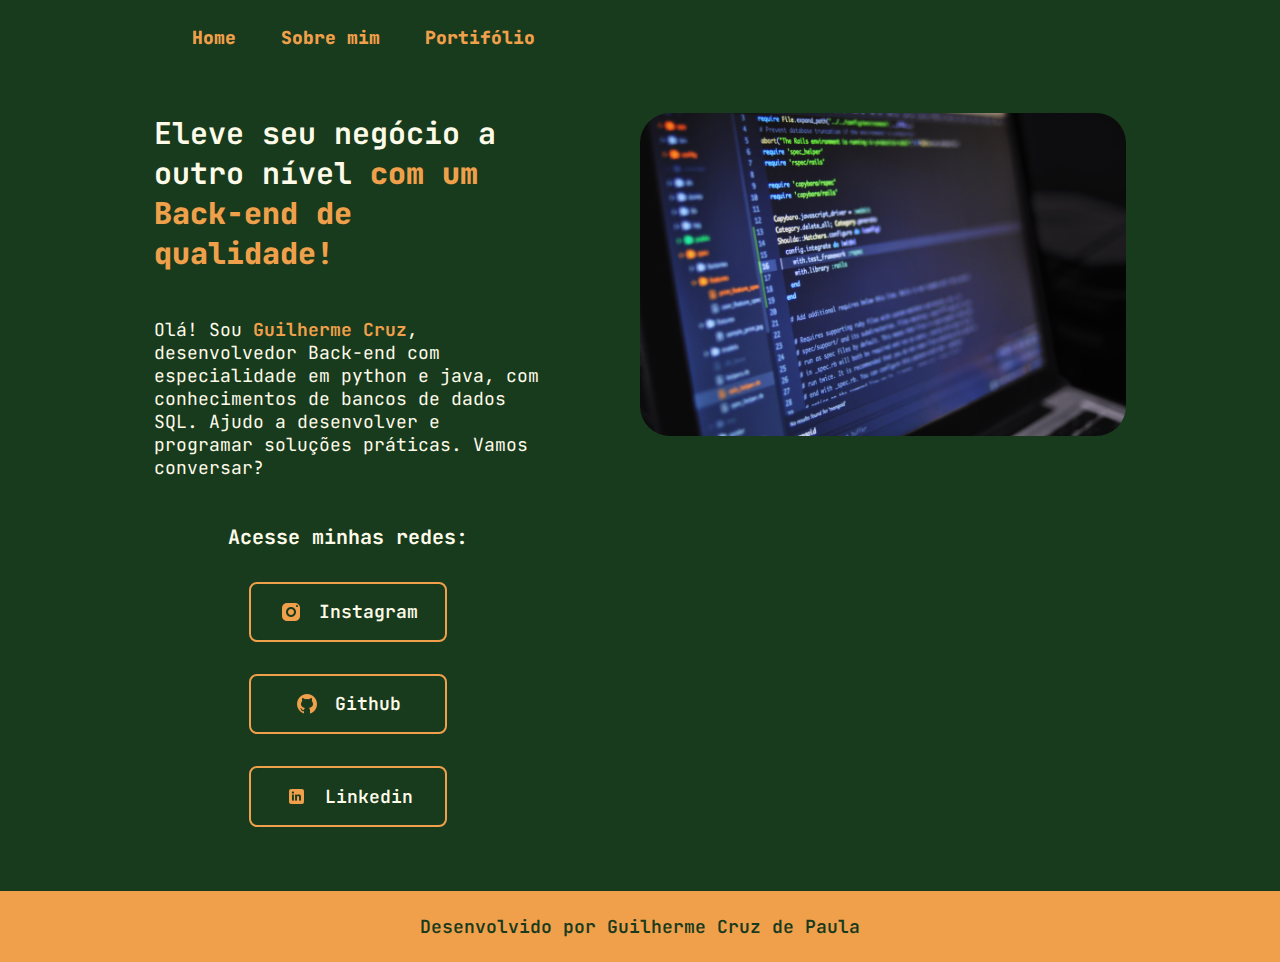
<file: index.html>
<!DOCTYPE html>
<html lang="pt-br">
<head>
    <meta charset="UTF-8">
    <meta http-equiv="X-UA-Compatible" content="IE=edge">
    <meta name="viewport" content="width=device-width, initial-scale=1.0">
    <link rel="stylesheet" href="./styles/style.css">
    <title>Portifólio</title>
</head>
<body>
    <header class="cabecalho">
        <nav class="cabecalho__menu">
            <a class="cabecalho__menu__link" href="index.html">Home</a>
            <a class="cabecalho__menu__link" href="about.html">Sobre mim</a>
            <a class="cabecalho__menu__link" href="portifolio.html">Portifólio</a>
        </nav>
    </header>

    <main class="apresentacao">

        <!--Sessão de texto-->
        <section class="apresentacao__conteudo">

            <h1 class="apresentacao__conteudo__titulo">
                Eleve seu negócio a outro nível <strong class="destaque-titulo">com um Back-end de qualidade!</strong>
            </h1>

            <p class="apresentacao__conteudo__texto">
                Olá! Sou <strong class="destaque-paragrafo">Guilherme Cruz</strong>, desenvolvedor Back-end com especialidade em python e java, com conhecimentos de bancos de dados SQL. 
                Ajudo a desenvolver e programar soluções práticas. Vamos conversar?
            </p>
            
            <div class="apresentacao__conteudo__links">
                <h2 class="apresentacao__conteudo__links__subtitulo">Acesse minhas redes:</h2>
                <a class="apresentacao__conteudo__links__link" href="https://www.instagram.com/gui.crp/">
                    <img src="./assets/icons8-instagram-24.png">
                    Instagram
                </a>
                <a class="apresentacao__conteudo__links__link" href="https://github.com/gui-p">
                    <img src="./assets/icons8-github-24.png">
                    Github
                </a>
                <a class="apresentacao__conteudo__links__link" href="https://www.linkedin.com/in/guilherme-cruz-20809324a/">
                    <img src="./assets/icons8-linkedin-25.png">
                    Linkedin
                </a>
            </div>
            
        </section>

        <!--Sessão de imagem-->
        <img class="imagem-codigo" src="./assets/code.jpg" alt="Pessoa desenvolvedora">

    </main>

    <footer class="rodape">
        <p>Desenvolvido por Guilherme Cruz de Paula</p>
    </footer>
</body>
</html>
</file>
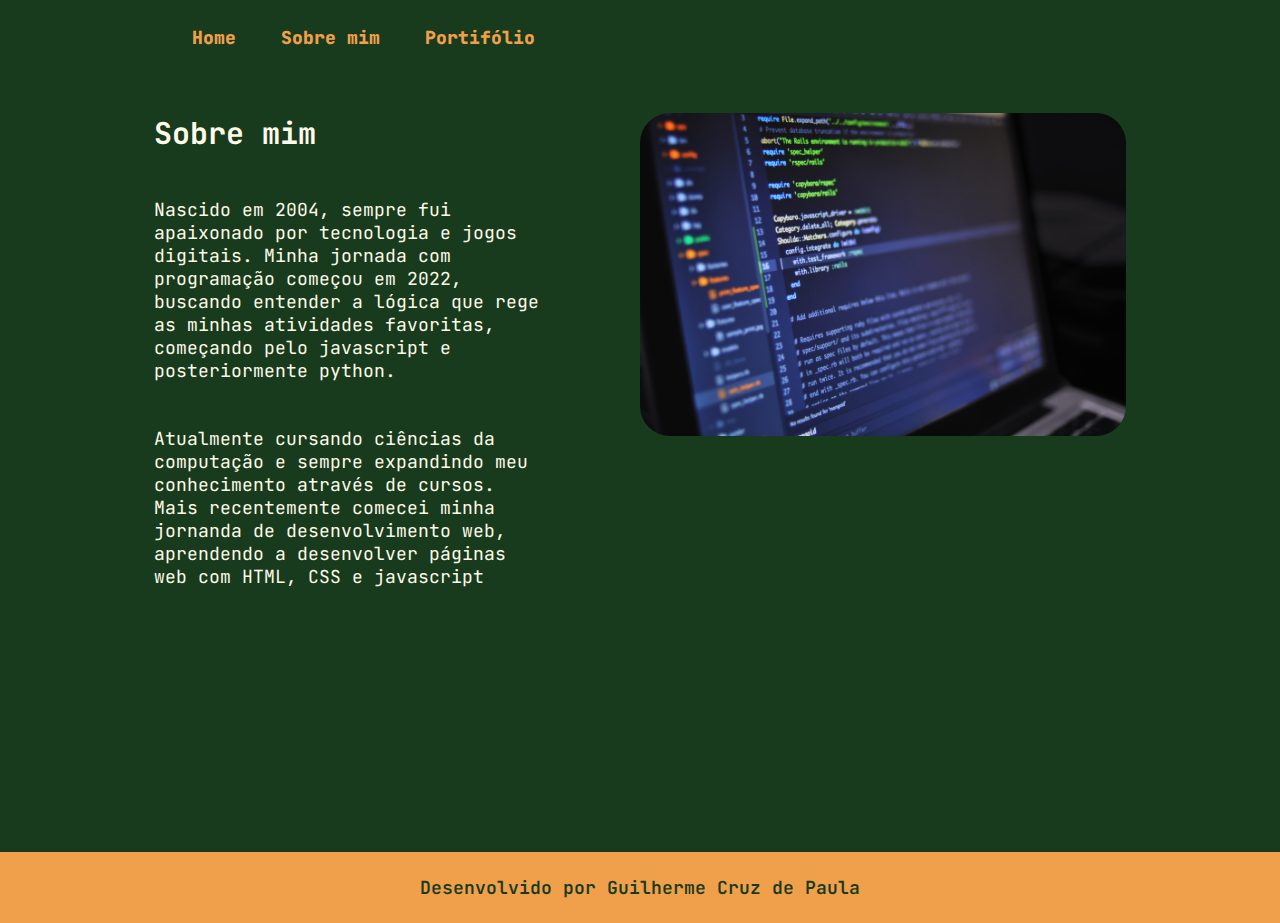
<file: about.html>
<!DOCTYPE html>
<html lang="pt-br">
<head>
    <meta charset="UTF-8">
    <meta http-equiv="X-UA-Compatible" content="IE=edge">
    <meta name="viewport" content="width=device-width, initial-scale=1.0">
    <link rel="stylesheet" href="./styles/style.css">
    <title>Sobre mim</title>
</head>
<body>
    <header class="cabecalho">
        <nav class="cabecalho__menu">
            <a class="cabecalho__menu__link" href="index.html">Home</a>
            <a class="cabecalho__menu__link" href="about.html">Sobre mim</a>
            <a class="cabecalho__menu__link" href="portifolio.html">Portifólio</a>
        </nav>
    </header>

    
    <main class="apresentacao">

        <!--Sessão de texto-->
        <section class="apresentacao__conteudo">

            <h1 class="apresentacao__conteudo__titulo">
                Sobre mim
            </h1>

            <p class="apresentacao__conteudo__texto">
                Nascido em 2004, sempre fui apaixonado por tecnologia e jogos digitais. Minha jornada com programação começou em 2022, buscando entender a lógica que rege as minhas atividades favoritas, começando pelo javascript e posteriormente python.
            </p>

            <p class="apresentacao__conteudo__texto">
                Atualmente cursando ciências da computação e sempre expandindo meu conhecimento através de cursos. Mais recentemente comecei minha jornanda de desenvolvimento web, aprendendo a desenvolver páginas web com HTML, CSS e javascript
            </p>

        </section>

        <!--Sessão de imagem-->
        <img class="imagem-codigo" src="./assets/code.jpg" alt="Pessoa desenvolvedora">

    </main>
    
    

    <footer class="rodape">
        <p>Desenvolvido por Guilherme Cruz de Paula</p>
    </footer>
</body>
</html>
</file>
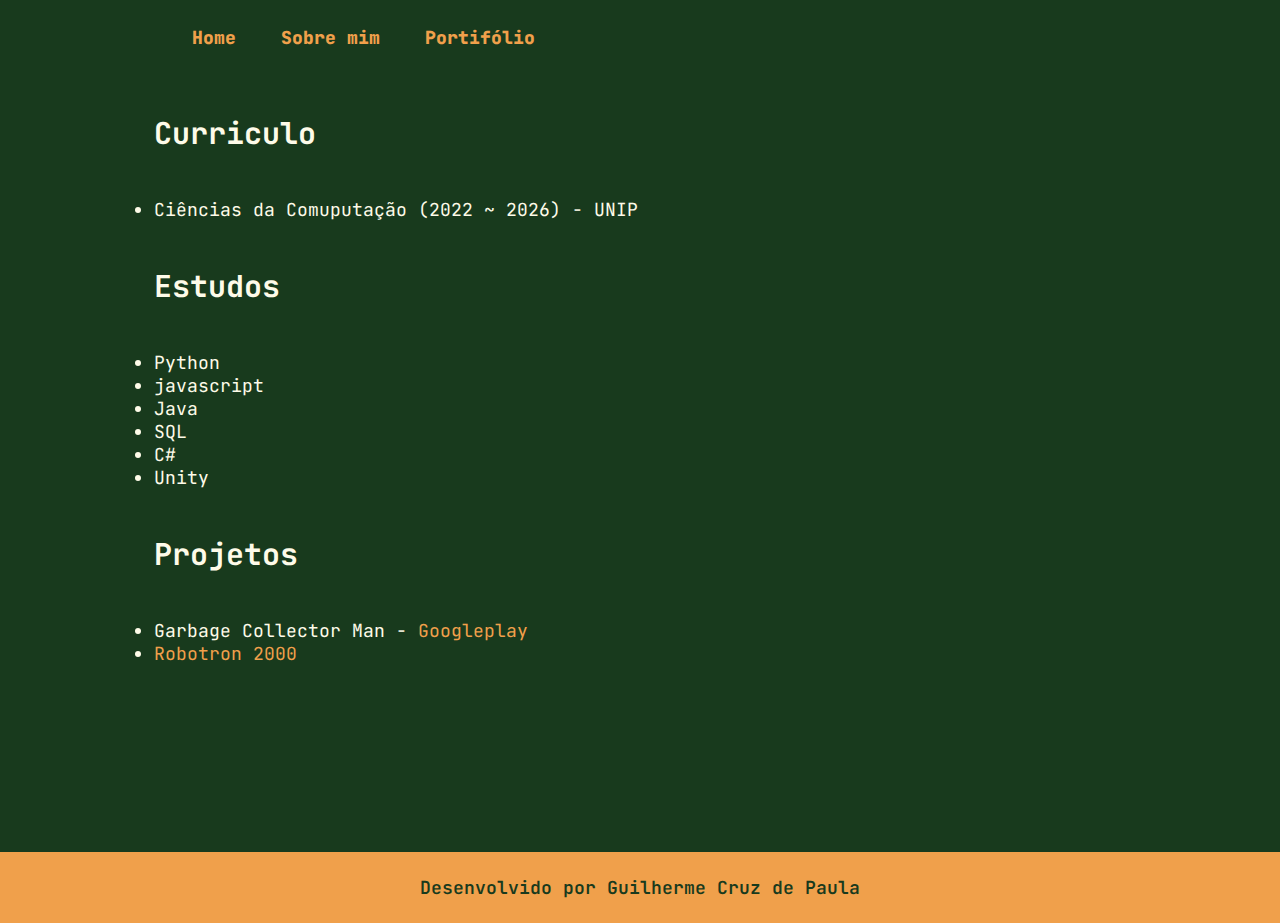
<file: portifolio.html>
<!DOCTYPE html>
<html lang="pt-br">
<head>
    <meta charset="UTF-8">
    <meta http-equiv="X-UA-Compatible" content="IE=edge">
    <meta name="viewport" content="width=device-width, initial-scale=1.0">
    <link rel="stylesheet" href="./styles/style.css">
    <title>Portifólio</title>
</head>
<body>
    <body>
        <header class="cabecalho">
            <nav class="cabecalho__menu">
                <a class="cabecalho__menu__link" href="index.html">Home</a>
                <a class="cabecalho__menu__link" href="about.html">Sobre mim</a>
                <a class="cabecalho__menu__link" href="portifolio.html">Portifólio</a>
            </nav>
        </header>
    
        <main class="apresentacao">
    
            <!--Sessão de texto-->
            <section class="apresentacao__conteudo">
    
                <h1 class="apresentacao__conteudo__titulo">
                    Curriculo
                </h1>

                <ul class="apresentacao__conteudo__texto">
                    <li>Ciências da Comuputação (2022 ~ 2026) - UNIP</li>
                </ul>

                <h1 class="apresentacao__conteudo__titulo">
                    Estudos
                </h1>

                <ul class="apresentacao__conteudo__texto">
                    <li>Python</li>
                    <li>javascript</li>
                    <li>Java</li>
                    <li>SQL</li>
                    <li>C#</li>
                    <li>Unity</li>
                </ul>
                
                <h1 class="apresentacao__conteudo__titulo">
                    Projetos
                </h1>

                <ul class="apresentacao__conteudo__texto">
                    <li>Garbage Collector Man - <a href="https://play.google.com/store/apps/details?id=com.Unicluster.GarbageCollectorMan">Googleplay</a></li>
                    <li><a href="https://robotron-2000-phi-olive.vercel.app/">Robotron 2000</a></li>
                </ul>

        </main>
    
        <footer class="rodape">
            <p>Desenvolvido por Guilherme Cruz de Paula</p>
        </footer>    
</body>
</html>
</file>
<file: styles/style.css>
@import url('https://fonts.googleapis.com/css2?family=Comic+Neue&family=JetBrains+Mono:wght@500&display=swap');
:root {
    --cor-fundo: #183A1D;
    --cor-secundaria: #FEFBE9;
    --cor-terciaria: #F0A04B;
    --cor-quartenaria: #fcb366;
    --cor-hover-botao: #215028;

    --fonte-principal: 'jetBrains Mono', monospace;
}

* {
  margin: 0px;
  padding: 0px;  
  
}

body {
    background-color: var(--cor-fundo);
    color: var(--cor-secundaria);
    box-sizing: border-box;
}

.cabecalho {
    padding: 0% 15%;
    padding-top: 2%;
}

.cabecalho__menu {
    display: flex;
    flex-direction: row;
    align-items: center;
    column-gap: 5%;
}

.cabecalho__menu__link {
    text-decoration: none;
    color: var(--cor-terciaria);
    font-family: var(--fonte-principal);
    font-weight: 800;
    font-size: 1.125rem;

}

.apresentacao{
    display: flex;
    flex-direction: row;
    align-items:flex-start;
    justify-content:space-between;
    column-gap: 10%;
    padding: 5% 12%;
    min-height: 75vh;
    height: auto;
}

.apresentacao__conteudo{
    width: 50%;
    display: flex;
    flex-direction: column;
    row-gap: 5vh;
}   


.apresentacao__conteudo__titulo {
    font-family: var(--fonte-principal);
    font-size: 1.875rem;
}

.apresentacao__conteudo__texto {
    font-family: var(--fonte-principal);
    font-weight: 400;
    font-size: 1.125rem;
}

.apresentacao__conteudo__texto a{
    text-decoration: none;
    color: var(--cor-terciaria);
}

.apresentacao__conteudo__texto a:hover{
    text-decoration: underline;
}


.apresentacao__conteudo__links {

    display: flex;
    flex-direction: column;
    justify-content: space-between;
    align-items: center;
    row-gap: 2rem;

}

.apresentacao__conteudo__links__subtitulo {
    font-family: var(--fonte-principal);
    font-size: 1.25rem;
}

.apresentacao__conteudo__links__link {
    text-decoration: none;
    font-family: var(--fonte-principal);
    font-size: 1.125rem;
    font-weight: 600;
    color: var(--cor-secundaria);

    min-width: auto;
    width: 50%;
    padding: 16px 0px;
    border: 2px solid var(--cor-terciaria);
    border-radius: 8px;
    text-align: center;

    display: flex;
    align-items: center;
    justify-content: center;
    column-gap: 1rem;

    transition: 0.3s;
}

.apresentacao__conteudo__links__link:hover {
    text-decoration: none;
    background-color: var(--cor-hover-botao);
    width: 55%;
}


.destaque-titulo {
    color: var(--cor-terciaria);
}

.destaque-paragrafo {
    color:  var(--cor-terciaria);
}

.destaque-paragrafo:hover   {
    color: var(--cor-quartenaria);
}

.imagem-codigo{
    width: 50%;
    height: 50%;
    border-radius: 30px;
    transition: 0.3s;
}

.imagem-codigo:hover{
    border-radius: 60px;
    
}

.rodape{
    
    color: var(--cor-fundo);
    font-family: var(--fonte-principal);
    font-size: 1.125rem;
    font-weight: 600;

    background-color: var(--cor-terciaria);
    padding-top: 1.5rem;
    padding-bottom: 1.5rem;

    display: flex;
    justify-content: center;
}

@media (max-width: 1200px){

    .cabecalho{
        padding: 10%;
    }

    .cabecalho__menu{
        justify-content: center;
    }

    .apresentacao{
        flex-direction: column-reverse;
        align-items: center;
        row-gap: 5vh;
        padding: 5%;
    }

    .apresentacao__conteudo{
        width: auto;
    }

    ul{
        padding: 0% 5%;
    }
    
}
</file>
